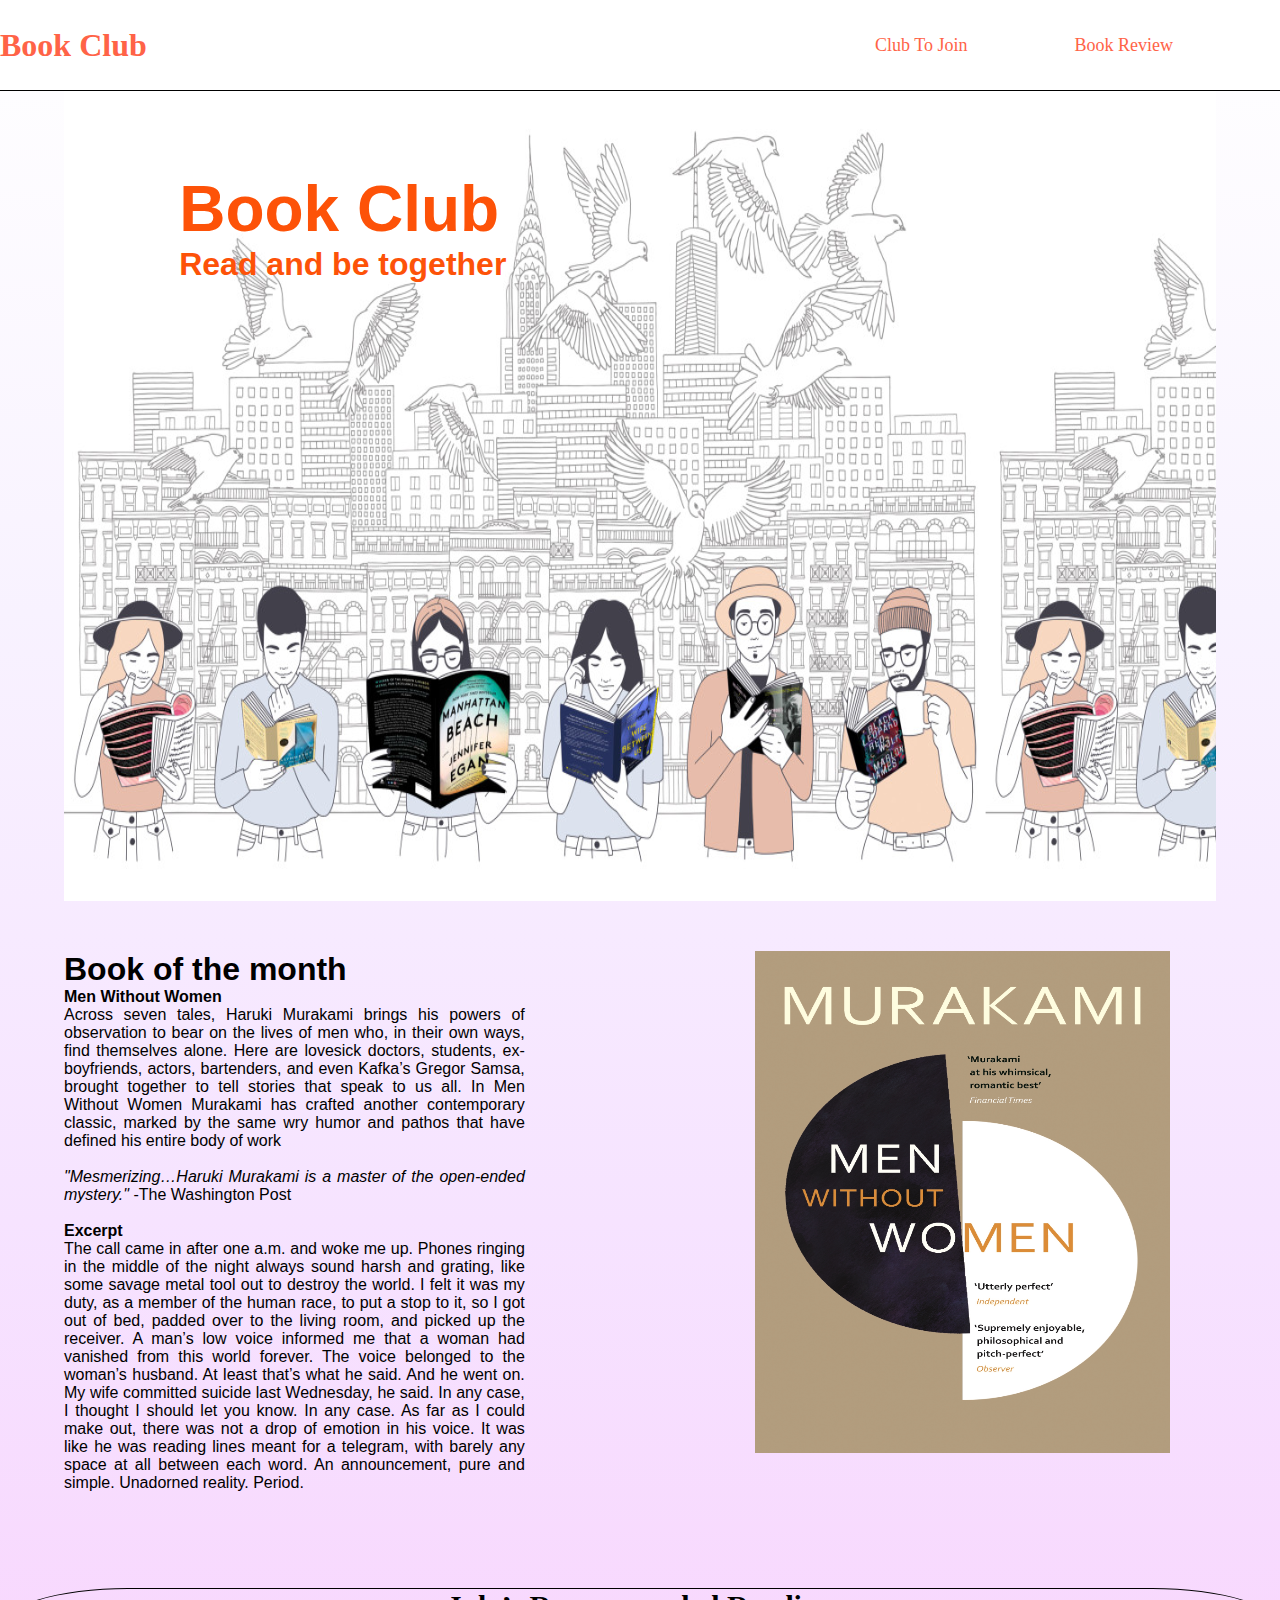
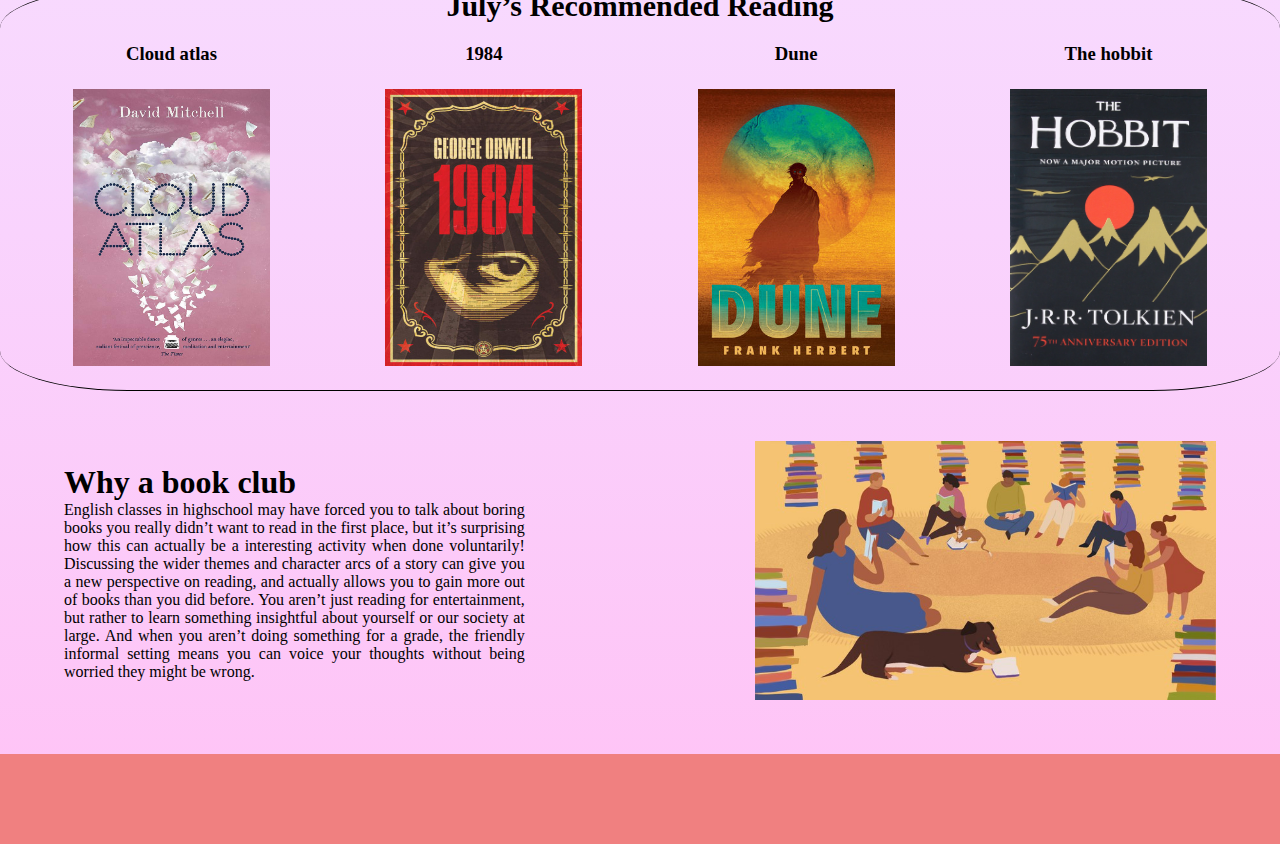
<file: index.html>
<!DOCTYPE html>
<html lang="en">
<head>
    <meta charset="UTF-8">
    <meta http-equiv="X-UA-Compatible" content="IE=edge">
    <meta name="viewport" content="width=device-width, initial-scale=1.0">
    <title>BookClub</title>
    <link rel="stylesheet" href="style.css">
</head>
<body>
    <header>
        <nav>
            <a href="index.html"><h1>Book Club</h1></a>
            <ul id="navBar">
                
                <li><a href="clubs.html" target="blank"> Club To Join</a> </li>
                <li><a href="books.html" target="blank">Book Review</a></li>
            </ul>
        </nav>
        <section id="heroImage">
            <article id="heroText">
   <h1> Book Club </h1>
   <p>Read and be together</p>
   </article>
        </section>
    </header>
    <main>
        <section id="about">
            <article class="menWithout">
            <h1>Book of the month</h1>
            <h4>Men Without Women</h4>
            <p>Across seven tales, Haruki Murakami brings his powers of observation to bear on the lives of men who,
                 in their own ways, find themselves alone. Here are lovesick doctors, students, ex-boyfriends, actors,
                  bartenders, and even Kafka’s Gregor Samsa, brought together to tell stories that speak to us all.
                In Men Without Women Murakami has crafted another contemporary classic, marked by the same wry humor 
                and pathos that have defined his entire body of work</p><br>
                <p><i>"Mesmerizing…Haruki Murakami is a master of the open-ended mystery."</i>
                    -The Washington Post</p><br>
                    <h4>Excerpt</h4>
                    <p>The call came in after one a.m. and woke me up. Phones ringing in the middle of the night
                         always sound harsh and grating, like some savage metal tool out to destroy the world.
                          I felt it was my duty, as a member of the human race, to put a stop to it, so I got out of bed, 
                          padded over to the living room, and picked up the receiver.
                        A man’s low voice informed me that a woman had vanished from this world forever.
                         The voice belonged to the woman’s husband. At least that’s what he said. And he went on. 
                         My wife committed suicide last Wednesday, he said. In any case, I thought I should let you know.
                          In any case. As far as I could make out, there was not a drop of emotion in his voice. 
                          It was like he was reading lines meant for a telegram, with barely any space at all between each word. 
                          An announcement, pure and simple. Unadorned reality. Period.</p>
                        </article>
                        <article class="menWithout">
                            <img src="media/men without.jpg">
                        </article>
        </section>
        
<section id="recList">
    <h1>July’s Recommended Reading</h1>
   <article class="recItem" >
       <h3>Cloud atlas</h3>
       <img src="media/CLOUD.jpg" >
    </article>
   <article class="recItem" >
       <h3>1984</h3>
       <img src="media/428923.jpg">
    </article>

   <article class="recItem" >
       <h3>Dune</h3>
       <img src="media/dune.jpg">
    </article>
   <article class="recItem">
       <h3>The hobbit</h3>
       <img src="media/hobbit.jpg">
    </article>
     
</section>
<section id="bookClub">
    <article class="clubItem">
    <h1>Why a book club</h1>
    <p>English classes in highschool may have forced you to talk about boring books you really
         didn’t want to read in the first place, but it’s surprising how this can actually be
          a interesting activity when done voluntarily! Discussing the wider themes and character
           arcs of a story can give you a new perspective on reading, and actually allows you to
           gain more out of books than you did before. You aren’t just reading for entertainment, but
            rather to learn something insightful about yourself or our society at large.
             And when you aren’t doing something for a grade, the friendly informal setting means
              you can voice your thoughts without being worried they might be wrong. </p>
</article>
<article  class="clubItem">
<img src="media/club.jpg">
</article>
</section>

    </main>
    <footer>

    </footer>
</body>
</html>
</file>
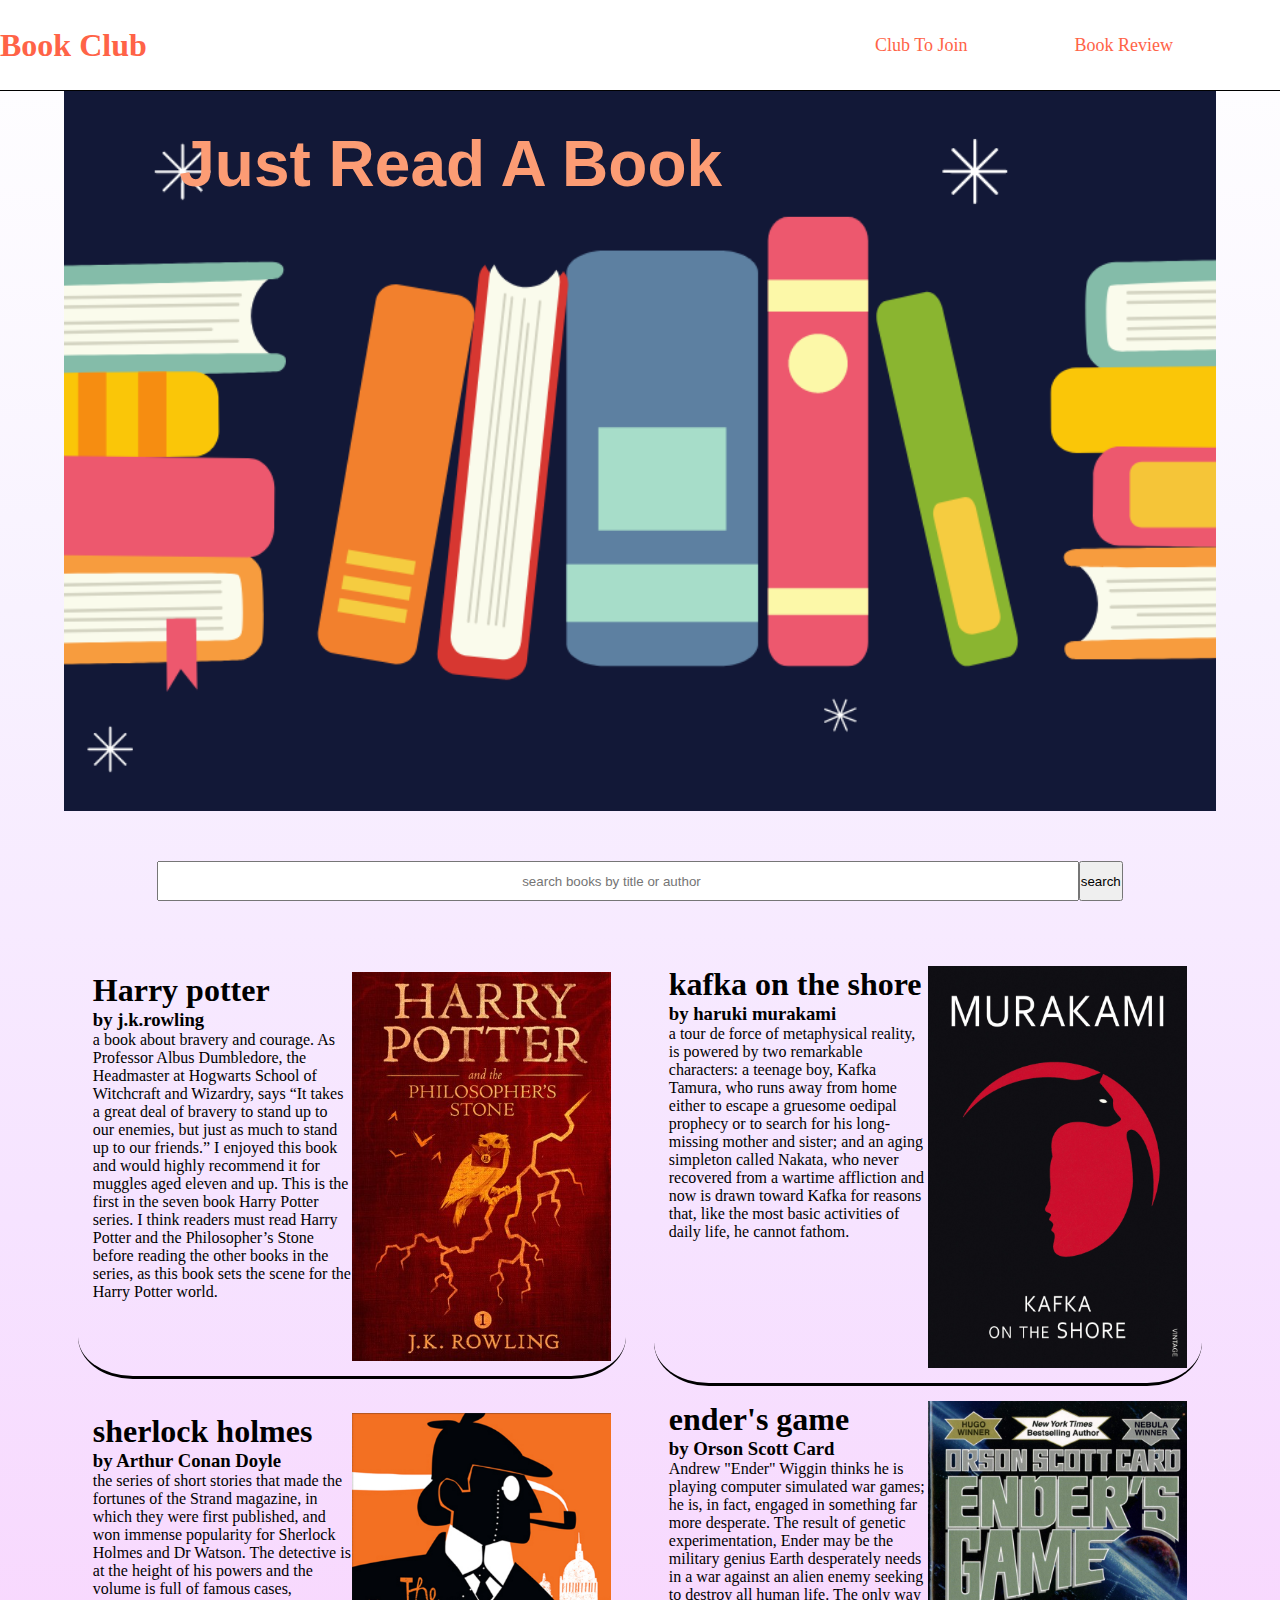
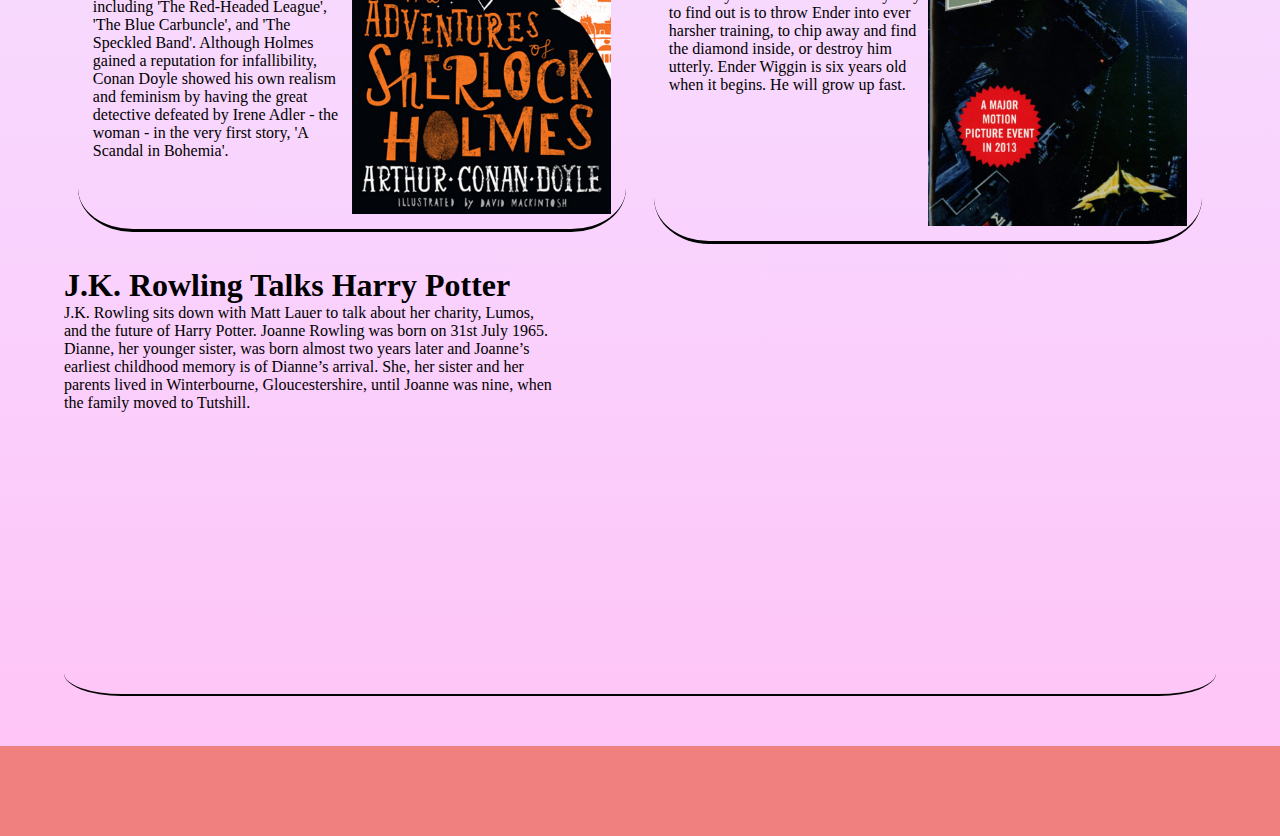
<file: books.html>
<!DOCTYPE html>
<html lang="en">
<head>
    <meta charset="UTF-8">
    <meta http-equiv="X-UA-Compatible" content="IE=edge">
    <meta name="viewport" content="width=device-width, initial-scale=1.0">
    <title>Book Club</title>
    <link rel="stylesheet" href="book.css">
</head>
<body>
    <header>
        <nav>
            <a href="index.html"><h1>Book Club</h1></a>
            <ul id="navBar">
                
                <li><a href="clubs.html">Club To Join</a> </li>
                <li><a href="books.html">Book Review</a></li>
            </ul>
        </nav>
        <section id="heroImage">
            <article id="heroText">
   <h1>Just Read A Book</h1>
   <p></p>
   </article>
        </section>
    </header>
    <main>
     
        <article id="search">
            <form id="searchForm">
            <label for="search"></label>
            <input type="search" name="search" placeholder="search books by title or author" id="searchBar">
            <button>search</button>
            </form>
        </article>
<section id="review">
    <article class="reviewItem">
        <div>
<h1>Harry potter</h1>
<h3>by j.k.rowling</h3>
<p>  a book about bravery and courage. As Professor Albus Dumbledore, 
    the Headmaster at Hogwarts School of Witchcraft and Wizardry, says “It takes a great deal of bravery to stand up to our enemies,
     but just as much to stand up to our friends.”
    I enjoyed this book and would highly recommend it for muggles aged eleven and up. 
    This is the first in the seven book Harry Potter series. I think readers must read 
    Harry Potter and the Philosopher’s Stone before reading the other books in the series,
     as this book sets the scene for the Harry Potter world.</p>
        </div>
        <img src="media/harry-potter-and-the-philosopher-s-stone-3.jpg">
    </article>
    <article class="reviewItem">
        <div>
            <h1>kafka on the shore</h1>
            <h3> by haruki murakami</h3>
            <p>a tour de force of metaphysical reality, 
                is powered by two remarkable characters: a teenage boy, Kafka Tamura, 
                who runs away from home either to escape a gruesome oedipal prophecy or to 
                search for his long-missing mother and sister; and an aging simpleton called Nakata,
                 who never recovered from a wartime affliction and now is drawn toward Kafka for reasons that,
                  like the most basic activities of daily life, he cannot fathom.</p>
        </div>
        <img src="media/81tdbrewW0L.jpg">
    </article>
    <article class="reviewItem">
        <div>
            <h1>sherlock holmes</h1>
            <h3>by Arthur Conan Doyle</h3>
            <p>the series of short stories that made the fortunes of the Strand magazine, 
                in which they were first published, and won immense popularity for Sherlock Holmes and Dr Watson. 
                The detective is at the height of his powers and the volume is full of famous cases, including 
                'The Red-Headed League', 'The Blue Carbuncle', and 'The Speckled Band'.
                 Although Holmes gained a reputation for infallibility, Conan Doyle showed his own realism and
                  feminism by having the great detective defeated by Irene Adler - the woman -
                   in the very first story, 'A Scandal in Bohemia'.</p>
        </div>
       <img src="media/adventures-of-Sherlock-Holmes.jpg">
    </article>
    <article class="reviewItem">
        <div>
            <h1>ender's game</h1>
            <h3> by Orson Scott Card</h3>
            <p>Andrew "Ender" Wiggin thinks he is playing computer simulated war games;
                 he is, in fact, engaged in something far more desperate. The result of genetic experimentation,
                  Ender may be the military genius Earth desperately needs in a war against an alien enemy seeking to
                   destroy all human life. The only way to find out is to throw Ender into ever harsher training, to chip 
                   away and find the diamond inside, or destroy him utterly. Ender Wiggin is six years old when it begins. 
                   He will grow up fast.</p>
        </div>
        <img src="media/ender.jpg">
    </article>
</section>
<section id="video">
    <article class="videoItem">
        <h1>J.K. Rowling Talks Harry Potter </h1>
        <p>J.K. Rowling sits down with Matt Lauer to talk about her charity, Lumos, 
            and the future of Harry Potter.
            Joanne Rowling was born on 31st July 1965. Dianne, her younger sister, 
            was born almost two years later and Joanne’s earliest childhood memory is 
            of Dianne’s arrival. She, her sister and her parents lived in Winterbourne,
             Gloucestershire, until Joanne was nine, when the family moved to Tutshill.
        </p>
    </article>
    <article class="videoItem" ><iframe  width="100%" height="100%" src="https://www.youtube.com/embed/hGn5qrg8Ds4" 
        title="YouTube video player" frameborder="0" allow="accelerometer; autoplay; clipboard-write; 
        encrypted-media; gyroscope; picture-in-picture" allowfullscreen></iframe></article>
</section>
    </main>
    <footer>
        
    </footer>
</body>
</html>
</file>
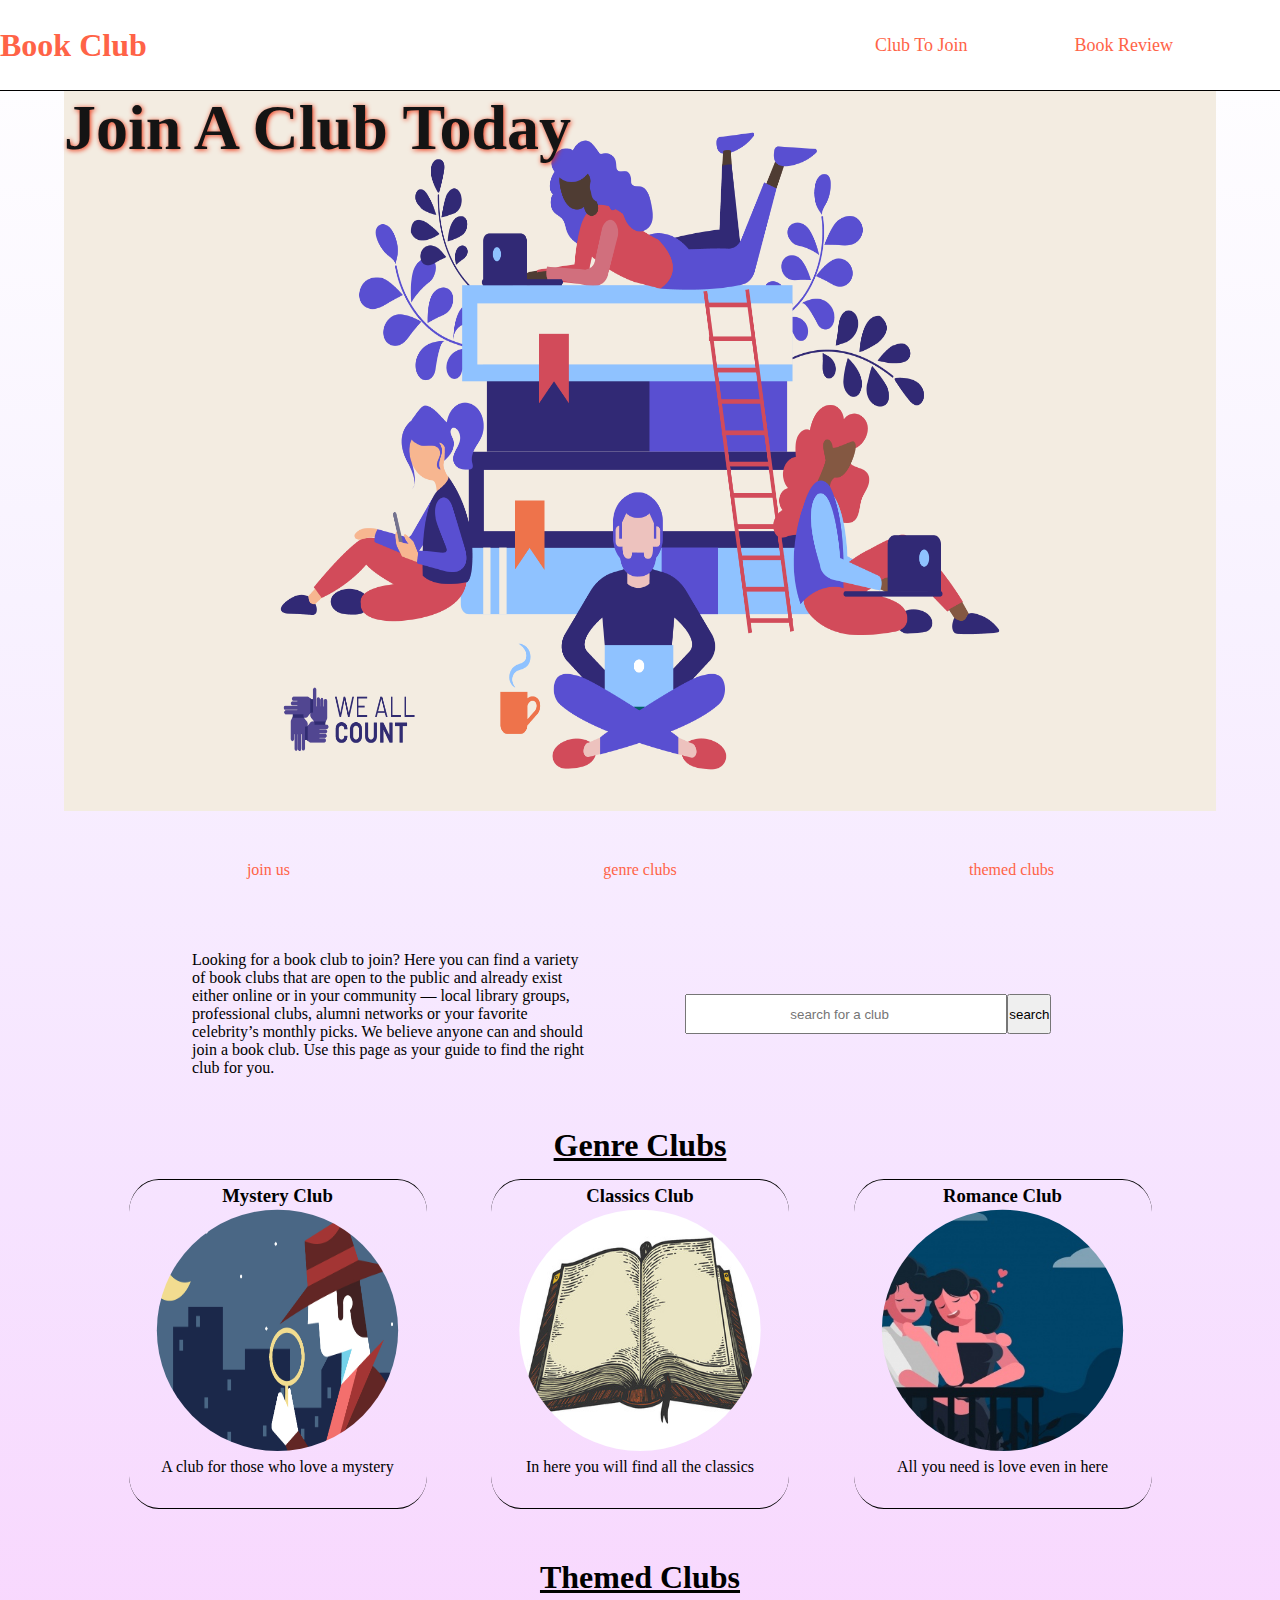
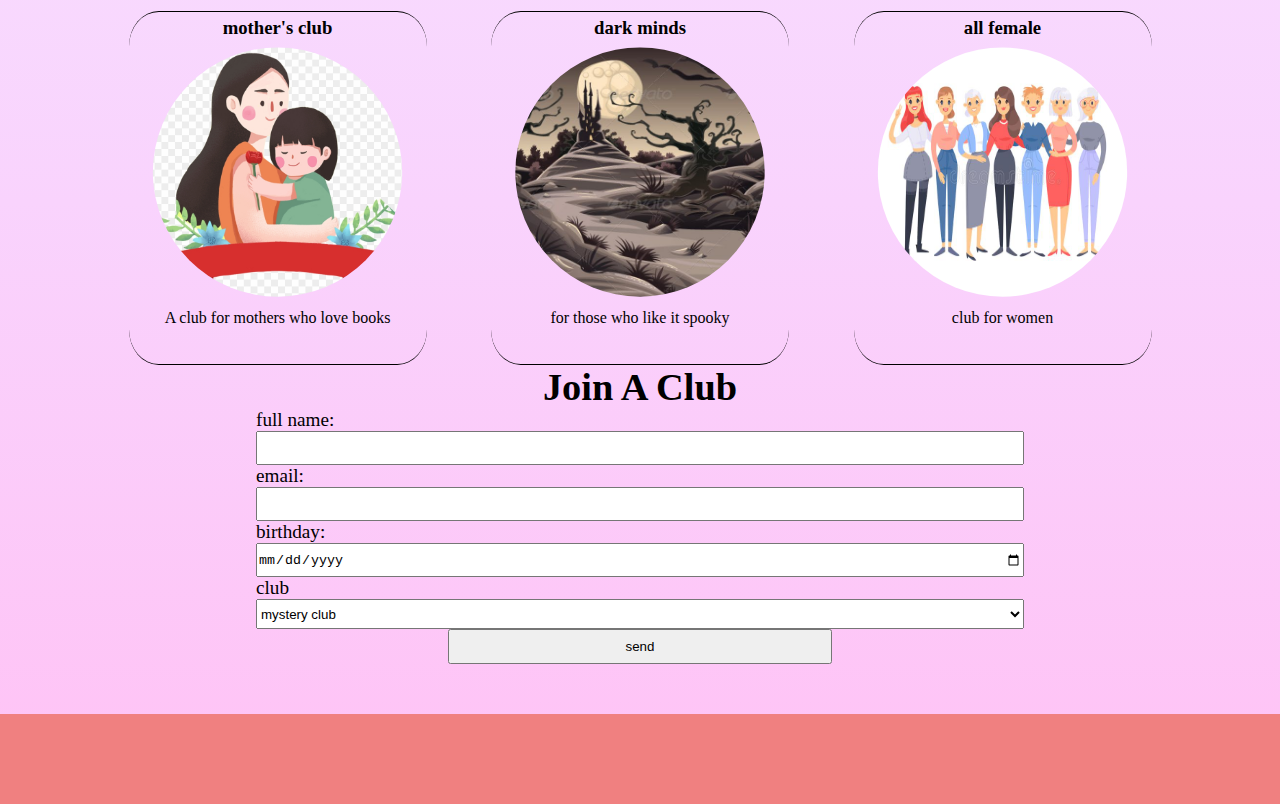
<file: clubs.html>
<!DOCTYPE html>
<html lang="en">
<head>
    <meta charset="UTF-8">
    <meta http-equiv="X-UA-Compatible" content="IE=edge">
    <meta name="viewport" content="width=device-width, initial-scale=1.0">
    <title>Book Club</title>
    <link rel="stylesheet" href="club.css">
</head>
<body>
    <header>
        <nav>
            <a href="index.html"><h1>Book Club</h1></a>
            <ul id="navBar">
                
                <li><a href="clubs.html">Club To Join</a> </li>
                <li><a href="books.html">Book Review</a></li>
            </ul>
        </nav>
        <section id="heroImage">
            <article id="heroText">
   <h1>Join A Club Today </h1>
   <p></p>
   </article>
        </section>
    </header>
    <main>
        <article>
            <ul id="inLink">
                <li><a href="#clubForm">join us</a></li>
                <li><a href="#genre">genre clubs</a></li>
                <li><a href="#theme">themed clubs</a></li>
            </ul>
        </article>
        <section id="searchClub">
            <article>
            <p>
                Looking for a book club to join? Here you can find a variety of book clubs that are open to the public
                 and already exist either online or in your community — local library groups, professional clubs, 
                 alumni networks or your favorite celebrity’s monthly picks. We believe anyone can and should join a book club.
                  Use this page as your guide to find the right club for you.
            </p>
        </article>
        <article>
            <form id="search">
            <label for="search"></label>
            <input type="search" name="search" placeholder="search for a club" id="searchBar">
            <button>search</button>
            </form>
        </article>
        </section>
        <section class="clubs">
            <h1>Genre Clubs</h1>
            <article class="clubItem" id="genre">
                <h3>Mystery Club</h3>
                <img src="media/best-mystery-audiobooks-social.jpg">
                <p> A club for those who love  a mystery</p>
            </article>
            <article class="clubItem">
                <h3> Classics Club</h3>
                <img src="media/clasics.jpg">
                <p>In here you will find all the classics </p>
            </article>
            <article class="clubItem">
                <h3> Romance Club</h3>
                <img src="media/love_couple_painting_colored_cartoon_characters_6837623.jpg">
                <p>All you need is love even in here</p>
            </article>
        </section>
        <section class="clubs" id="theme">
            <h1>Themed Clubs</h1>
            <article class="clubItem">
                <h3>mother's club</h3>
                <img src="media/569-5698819_hand-drawn-cartoon-mother-holding-child-decorative-mother.png">
                <p> A club for mothers who love books</p>
            </article>
            <article class="clubItem">
                <h3> dark minds</h3>
                <img src="media/scary.jpg">
                <p>for those who like it spooky </p>
            </article>
            <article class="clubItem">
                <h3>all female</h3>
                <img src="media/women.jpg">
                <p>club for women</p>
            </article>

        </section>
<section >
    
    <form id="clubForm" >
        <h1>Join A Club </h1>
        <label for="fullname">full name:</label>
        <input type="text" name="fullname">
        <label for="email">email:</label>
        <input type="email" name="email">
        <label for="date">birthday:</label>
        <input type="date" name="date">
        <label for="club">club</label>
        <select name="club">
            <option>mystery club</option>
            <option> classics club</option>
            <option>romance club</option>
        </select>
        <button>send</button>
    </form>
</section>
    </main>
    <footer>

    </footer>
</body>
</html>
</file>
<file: style.css>
*{
    margin: 0;
    padding: 0;
}
body{
    font-family:cursive;
    background-image: linear-gradient(to bottom, #ffffff, #f8f2ff, #f6e3ff, #f9d3fd, #ffc2f5);}

nav{
    display: flex;
    flex-wrap: wrap;
    justify-content: space-between;
    background-color:white;
    width: 100%;
    height: 10vh;
align-items: center;
border-bottom: solid 1px;

}
nav h1 ,a{
    text-decoration: none;
    color: tomato;
width:40%;
}
#navBar{
    display: flex;
justify-content: space-evenly;
width: 40%;

}
#navBar li {
list-style-type: none;
}
#navBar a {
    text-decoration: none;
    color: tomato;
    font-size: large;
}
#heroImage{
background-image: url(media/bookclub-1.jpg);
background-size:80% 100%;
width: 90vw;
height:90vh;
margin: auto;
position: relative;
margin-bottom: 50px;
}
#heroText{font-family: Verdana, Geneva, Tahoma, sans-serif;
    position: absolute;
    top: 10%;
    left: 10%;
    font-weight: bold;
    font-size: 200%;
    color: #fd5208;
}
#about{
    display: flex;
    flex-wrap: wrap;
    width: 90%;
    margin: auto;
   margin-bottom: 10px;
    text-align: justify;
    justify-content: space-between;
  
}
.menWithout{
    width: 40%;
    font-family: 'Lucida Sans', 'Lucida Sans Regular', 'Lucida Grande', 'Lucida Sans Unicode', Geneva, Verdana, sans-serif;
    
}
.menWithout img{
    width: 90%;
    height: 80%;
}
#recList{
    display: flex;
    flex-wrap: wrap;
    width: 100%;
    justify-content: space-evenly;
    margin-bottom: 50px;
    border-top: solid 1px;
    border-bottom: solid 1px;
    border-radius: 10%;
}
#recList h1{
    width: 90%;
    margin: auto;
    text-align: center;
    font-size: 30px;
    margin-bottom: 20px;
}
.recItem{display: flex;
    flex-wrap: wrap;
    justify-content: space-evenly;
    width: 22%;
   transition: .5s;
    border-radius: 5%;
}
.recItem:hover{
filter:brightness(140%);

}
.recItem h3{text-align: center;
    width: 100%;
}
.recItem img{
width: 70%;
height: 80%;
}

#bookClub{
    display: flex;
    flex-wrap: wrap;
    width: 90%;
    margin: auto;
   margin-bottom: 10px;
    text-align: justify;
    justify-content: space-between;
    align-items: center;
    margin-bottom: 50px;
}
.clubItem{
    width: 40%;
    
}
.clubItem img{
    width: 100%;
    height: 70%;
}
footer{
    background-color: lightcoral;
    height: 10vh;
}
@media screen and (max-width:768px){
   #heroImage{
       background-size: cover;
   }
   
    .recItem{
        width: 40%;
    }
    
    .menWithout{
        width: 100%;
        margin: auto;
    }
    .menWithout img{
        padding: 5%;
    }
    
    .clubItem{
        width: 100%;
    }
    #heroImage{
        width: 100vw;
    }
 
  
} 
@media screen and (max-width:500px) {
    nav h1 ,a{
        
    width:100%;
    }
    #navBar{
      
    width: 100%;
    
    }
    
    
    
    }
</file>
<file: book.css>
*{
    margin: 0;
    padding: 0;
}
body{
    font-family:cursive;
    background-image: linear-gradient(to bottom, #ffffff, #f8f2ff, #f6e3ff, #f9d3fd, #ffc2f5);}
nav{
    display: flex;
    flex-wrap: wrap;
    justify-content: space-between;
    background-color:white;
    width: 100%;
    height: 10vh;
align-items: center;
border-bottom: solid 1px;
}

nav h1 ,a{
    text-decoration: none;
    color: tomato;
width:40%;
}
#navBar{
    display: flex;
justify-content: space-evenly;
width: 40%;

}
#navBar li {
list-style-type: none;
}
#navBar a {
    text-decoration: none;
    color: tomato;
    font-size: large;
}
#heroImage{
    background-image: url(media/Book-club-website-header-no-text.png);
    background-size:cover;
    width: 90vw;
    height:80vh;
    margin: auto;
    position: relative;
    margin-bottom: 50px;
    }
    #heroText{font-family: Verdana, Geneva, Tahoma, sans-serif;
        position: absolute;
        top: 5%;
        left: 10%;
        font-weight: bold;
        font-size: 200%;
        color: #fc9c74;
        animation-name: comeIn;
        animation-duration: 4s;
        animation-timing-function: linear;
        animation-iteration-count: 4;
        animation-direction: alternate;
    
    }
    @keyframes comeIn{
        0%{ }
        100%{ transform: translatey(450px);}
    
        
    }
    #search{
        width: 90%;
        margin: auto;
    }
    #searchForm{
        text-align: center;
        display: flex;
       justify-content: center;
    }
    #searchBar{
        width: 80%;
        height: 40px;
        outline: none;
        text-align: center;
        

    }
    #review{
        display: flex;
        width:90%;
      
        flex-wrap:wrap;
        margin: auto;
        margin-top: 50px;
    }
    .reviewItem{
        width: 45%;
        
      display: flex;
      justify-content: space-between;
      margin: auto;
      padding: 15px;
      border-bottom: solid 3px;
      border-radius: 10%;
    
    }
    .reviewItem img {
        width: 50%;
        height: 85%;
    }
    #video{
        display: flex;
        flex-wrap: wrap;
        justify-content: space-between;  
        width: 90%;  
        height: 50vh;
        margin: auto;
border-bottom: solid 2px;
border-radius: 5%;
align-items: center;

    }
    .videoItem{
        width: 43%;
        height: 90%;
      
    }
    
    
    footer{
        background-color: lightcoral;
        height: 10vh;
        margin-top: 50px;
    }
    @media screen and (max-width:768px) {
        .reviewItem{
            width:100%;
        }
        #heroText{
            animation-duration: 1s;
        }
        @keyframes comeIn{
            0%{ }
            100%{ transform: translatey(40px);}
        
            
        }
        
    }
   @media screen and (max-width:500px) {
    nav h1 ,a{
        
    width:100%;
    }
    #navBar{
      
    width: 100%;
    
    }
    
    
    #video{
           height: 100vh;
       }

        
        .videoItem{
            width: 100%;
            height: 30%;

        }
        
    }
</file>
<file: club.css>
*{
    margin: 0;
    padding: 0;
}
body{
    font-family:cursive;
    background-image: linear-gradient(to bottom, #ffffff, #f8f2ff, #f6e3ff, #f9d3fd, #ffc2f5);
}
nav{
    display: flex;
    flex-wrap: wrap;
    justify-content: space-between;
    background-color:white;
    width: 100%;
    height: 10vh;
align-items: center;
border-bottom: solid 1px;

}
nav h1 ,a{
    text-decoration: none;
    color: tomato;
width:40%;
}
#navBar{
    display: flex;
justify-content: space-evenly;
width: 40%;

}
#navBar li {
list-style-type: none;
}
#navBar a {
    text-decoration: none;
    color: tomato;
    font-size: large;
}
#heroImage{
    background-image: url(media/Book-Club-image@4x.png);
    background-size:100% 100%;
   
    width: 90vw;
    height:80vh;
    margin: auto;
    position: relative;
    margin-bottom: 50px;
    }
    #heroText{font-family: cursive;
        position: absolute;
        
        font-weight: bolder;
        font-size: 200%;
        color: #141414;
        text-shadow: rgb(236, 44, 10) 1px 1px 5px;
        animation-name: comeIn;
        animation-duration: 4s;
        animation-timing-function: linear;
        animation-iteration-count: 4;
        animation-direction: alternate;
    }
    @keyframes comeIn{
        0%{ }
        100%{ transform: translateX(1000px);}
    
        
    }

    #inLink{
        display: flex;
        justify-content: space-evenly;
        width: 90%;
        height: 10vh;
        margin: auto;
        list-style-type: none;
        text-align: center;

    }
    #inLink li{
width: 29%;
    }
    #searchClub{
        display: flex;
        flex-wrap: wrap;
        width: 70%;
        margin: auto;
        justify-content: space-between;
        align-items: center;
    }
    #searchClub article{
        width: 45%;
        font-family:cursive;
    }
    #search{
        text-align: center;
        display: flex;
      
        
        
    }
    #searchBar{
        width: 80%;
        height: 40px;
        outline: none;
        text-align: center;
        

    }
   .clubs{
       display: flex;
     flex-wrap: wrap;
     width: 90%;
     margin:auto;
     justify-content: space-evenly;
     margin-top: 50px;
   }
   .clubs h1{
       width: 100%;
     text-align: center;
     text-decoration: underline;
     margin-bottom: 15px;
   }
   .clubItem{
       width: 25%;
       text-align: center;
       border-top: solid 1px ;
       border-bottom: solid 1px;
       border-radius: 10%;
       transition: .5s;
       padding: 5px;
       padding-bottom: 15px;
   }
   .clubItem:hover{
       border-top: solid 5px;
       border-bottom: solid 5px;
      width: 27%;
   }
  
   .clubItem img{
       width: 100%;
       height: 80%;
       clip-path: circle(45%);
   }
   footer{
    background-color: lightcoral;
    height: 10vh;
    margin-top: 50px;
}
#clubForm{
    display: flex;
    flex-direction: column;
    width: 60%;
    font-size: larger;
    margin: auto;
}
#clubForm input{
height: 30px;
}
#clubForm select{
    height: 30px;

}
#clubForm button{
    width: 50%;
height: 35px;
margin: auto;
}
#clubForm h1{
    text-align: center;
}
@media screen and (max-width:768px){
  #heroImage{
      height: 40vh;
  }
  
    .clubItem{
        width: 100%;
    }
    
    .clubItem:hover{
        width: 110%;
        
    }
   
    #searchClub article{
        width: 100%;
    }
    #heroText{
        animation-duration: 1s;
    }
    @keyframes comeIn{
        0%{ }
        100%{ transform: translateX(80px);}
    
        
    }
}
@media screen and (max-width:500px) {
    nav h1 ,a{
        
    width:100%;
    }
    #navBar{
      
    width: 100%;
    
    }
    
        
    
    }
</file>
